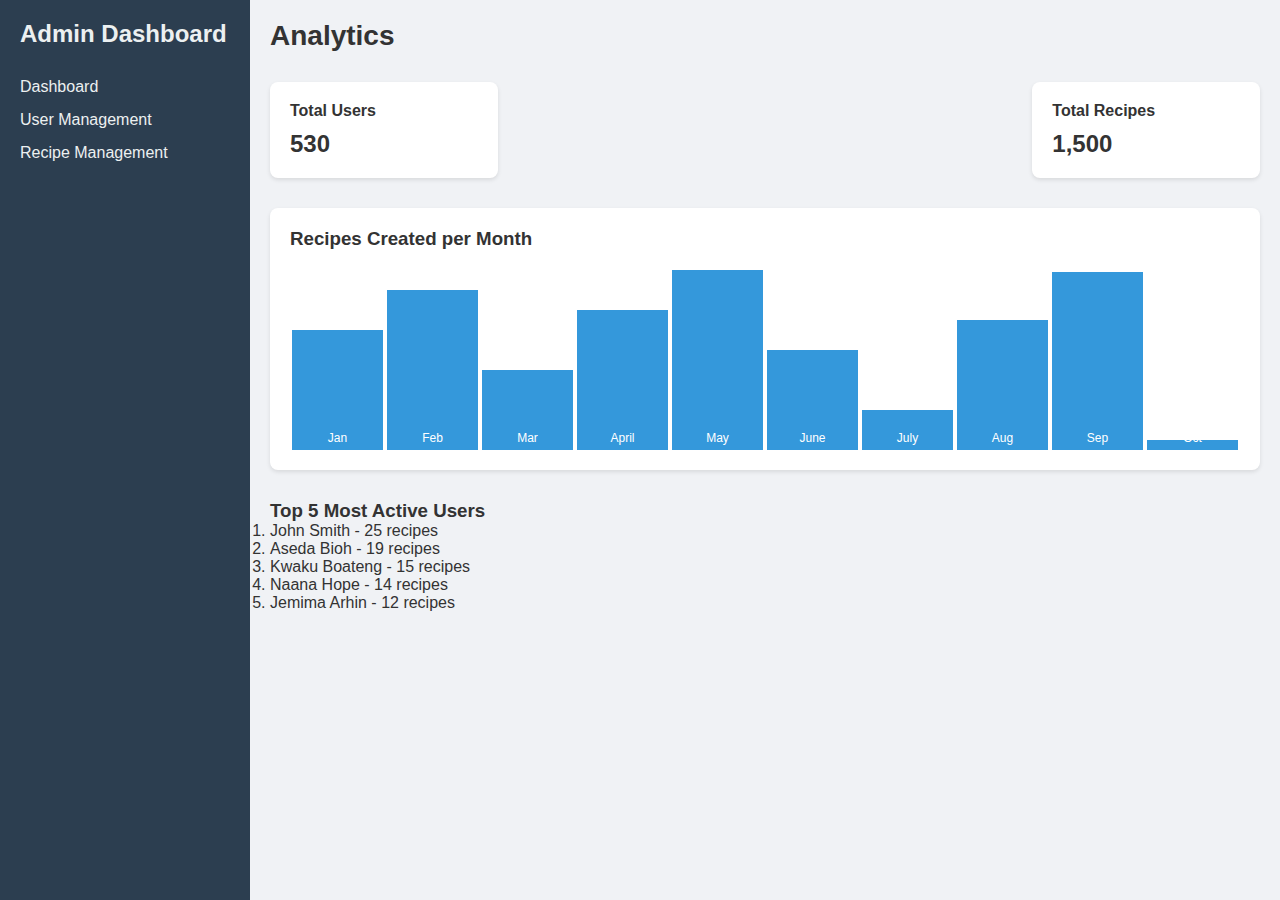
<file: dashboard.html>
<!DOCTYPE html>
<html lang="en">
<head>
    <meta charset="UTF-8">
    <meta name="viewport" content="width=device-width, initial-scale=1.0">
    <title>Admin Dashboard</title>
    <link rel="stylesheet" href="admin-styles.css">
</head>
<body>
    <div class="container">
        <aside class="sidebar">
            <h1>Admin Dashboard</h1>
            <nav>
                <ul>
                    <li><a href="dashboard.html">Dashboard</a></li>
                    <li><a href="users.html">User Management</a></li>
                    <li><a href="recipes.html">Recipe Management</a></li>
                </ul>
            </nav>
        </aside>

        <main class="main-content">
            <header class="header">
                <h2>Analytics</h2>
            </header>

            <section class="analytics-container">
                <div class="analytics-card">
                    <h3>Total Users</h3>
                    <p class="number">530</p>
                </div>
                <div class="analytics-card">
                    <h3>Total Recipes</h3>
                    <p class="number">1,500</p>
                </div>
            </section>
            <section class="chart-container">
                <h3>Recipes Created per Month</h3>
                <div class="bar-chart">
                    <div class="bar" style="height: 60%;">Jan</div>
                    <div class="bar" style="height: 80%;">Feb</div>
                    <div class="bar" style="height: 40%;">Mar</div>
                    <div class="bar" style="height: 70%;">April</div>
                    <div class="bar" style="height: 90%;">May</div>
                    <div class="bar" style="height: 50%;">June</div>
                    <div class="bar" style="height: 20%;">July</div>
                    <div class="bar" style="height: 65%;">Aug</div>
                    <div class="bar" style="height: 89%;">Sep</div>
                    <div class="bar" style="height: 5%;">Oct</div>
                </div>
            </section>
            <section class="top-users">
                <h3>Top 5 Most Active Users</h3>
                <ol>
                    <li>John Smith - 25 recipes</li>
                    <li>Aseda Bioh - 19 recipes</li>
                    <li>Kwaku Boateng - 15 recipes</li>
                    <li>Naana Hope - 14 recipes</li>
                    <li>Jemima Arhin - 12 recipes</li>
                </ol>
            </section>
        </main>
    </div>
</body>
</html>
</file>
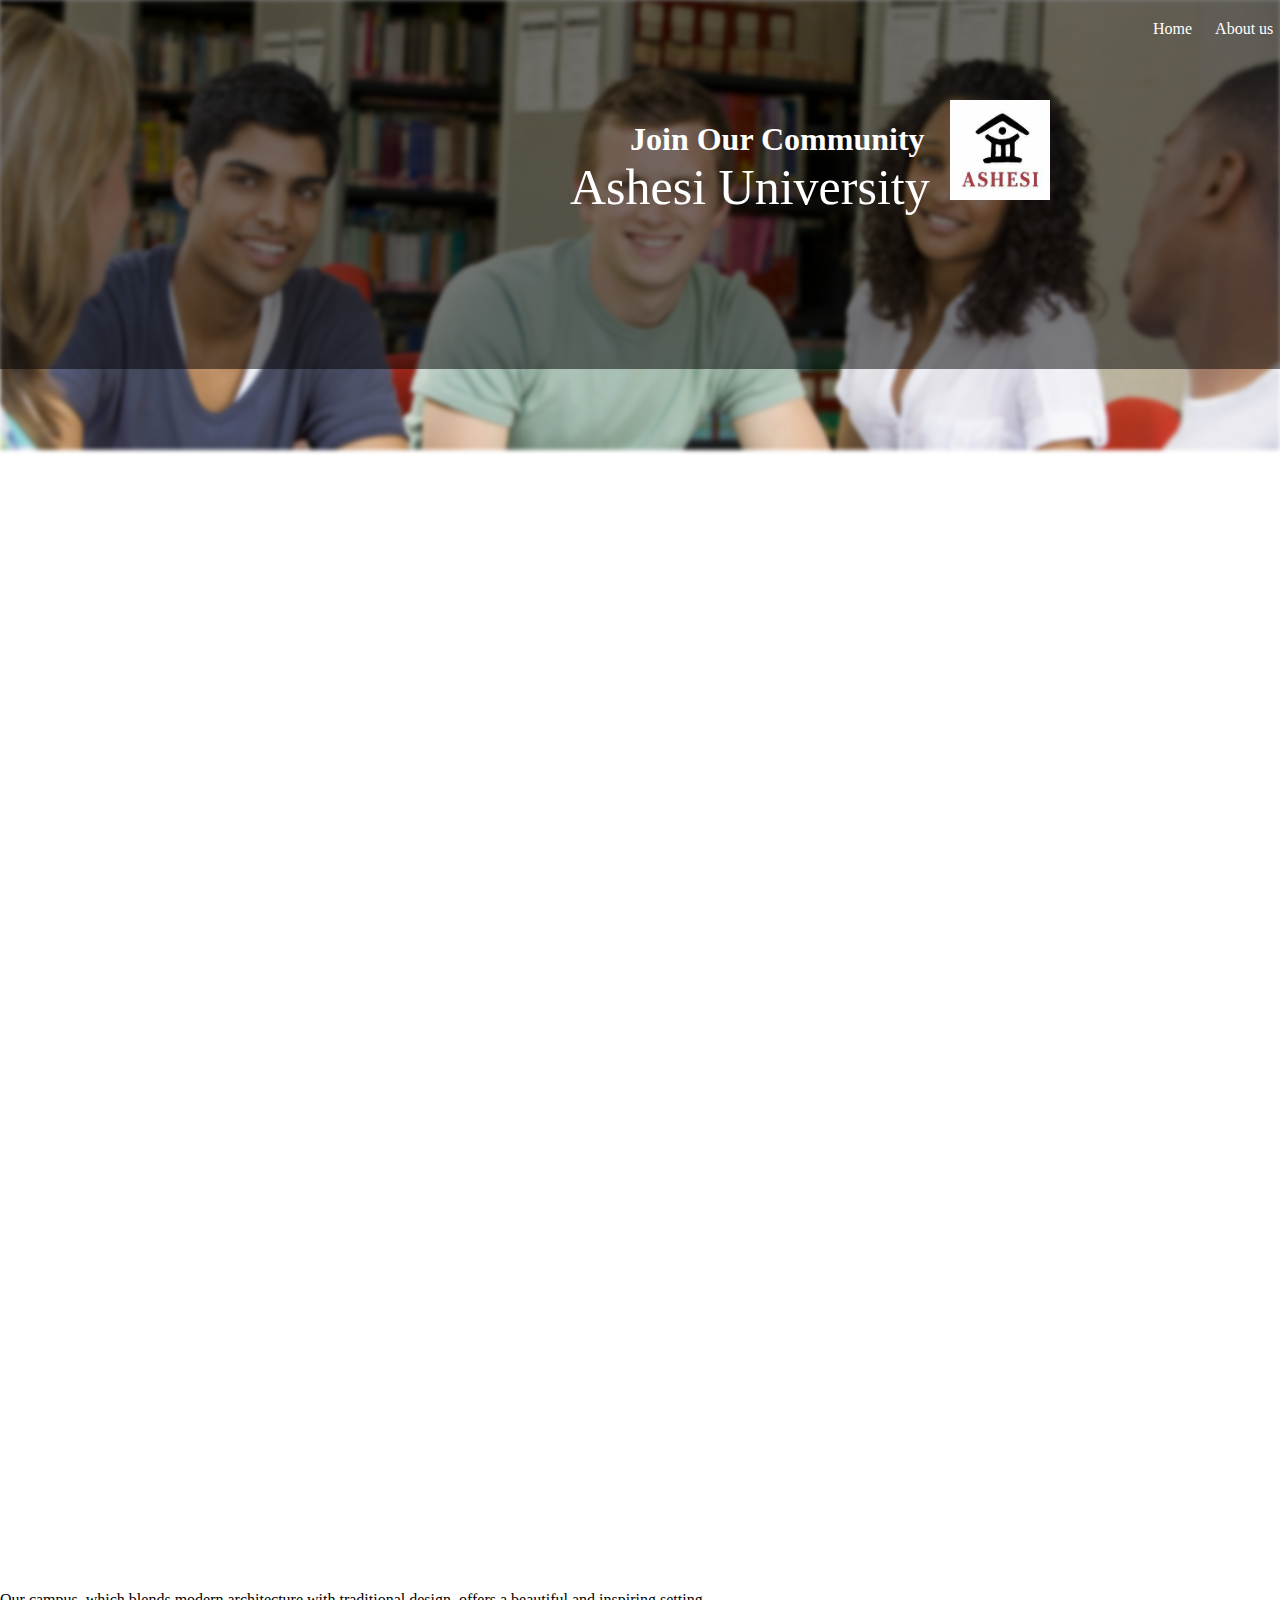
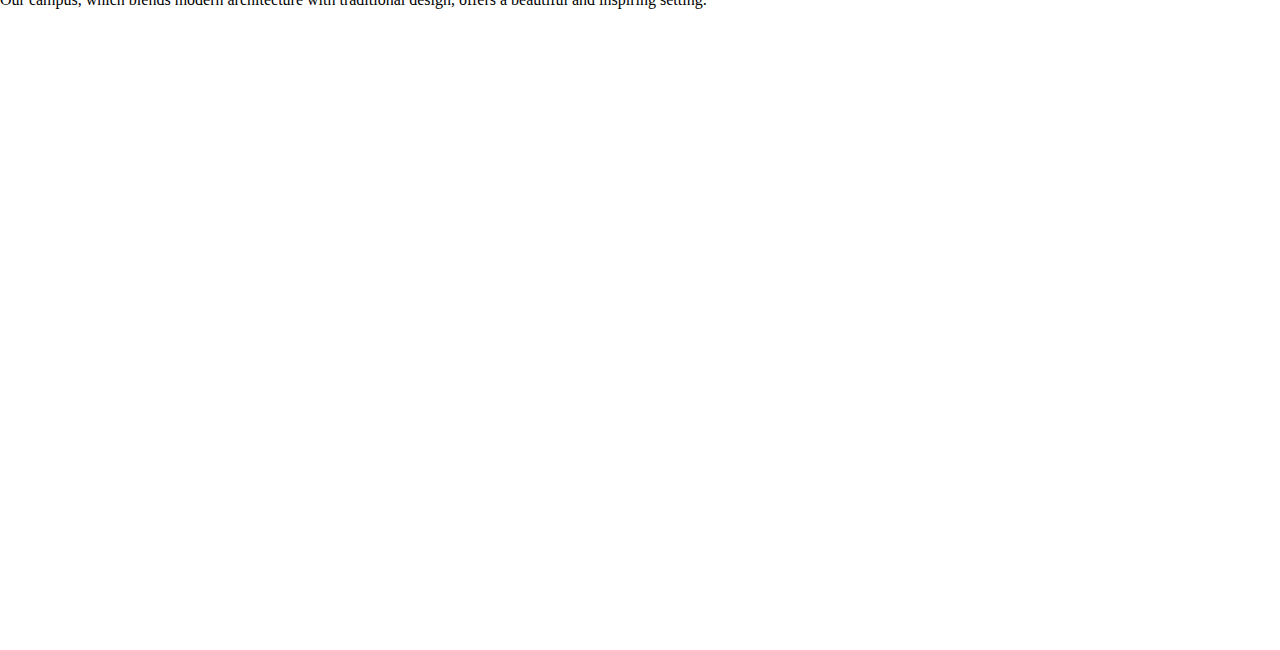
<file: in-class-exercise1.html>
<!Doctype html>
<html>
	<head>
		<meta name="viewport" content="width=device-width, initial-scale=1.0">
		<title>Home</title>
		<style>
			body {
				display:grid;
				grid-template-rows:20% 50% 25%;
				height:250vh;
				margin:0;
			}

			#header {
				grid-row-start:1;
				grid-row-end:2;
				background-image:url("header-section.jpeg");
				background-size:cover;
				background-repeat:no-repeat;
				filter:blur(2px);
				filter:contrast(10px);
				position:relative;
				z-index:-1;
			}

			#main-section {
				grid-row-start:2;
				grid-row-end:3;
			}

			#main-section {
				grid-row-start:3;
				grid-row-end:4;
				margin-top:0px;
			}

			#dark-overlay {
				margin:0;
				height:369.2px;
				grid-row-start:1;
				grid-row-end:2;
				width:1514px;
				position:absolute;
				background-color:rgba(0, 0, 0, 0.5);
			}

			nav {
				grid-row-start:1;
				grid-row-end:2;
				color:white;
				height:30px;
				width:500px;
				position:absolute;
				text-align:center;
				margin-left:1000px;
				margin-right:100px
				font-size:80px;
				margin-top:20px
			}

			#top-section-content {
				display:flex;
				position:absolute;
				color:white;
				grid-row-start:1;
				grid-row-end:2;
				margin-left:570px;
				margin-top:100px;
				width:600px;
				height:260px;
			}
		</style>
	</head>	

	<body>
		<div id="dark-overlay"></div>
		
		<div id="top-section-content">
			<section style="width:380px;">
				<h1 style="margin-bottom:0px; margin-left:60px">Join Our Community</h1>
				<span style="text-align:left; font-size:50px">Ashesi University</span>
			</section>

			<section>
				<img src="ashesi-logo.jpeg" width="100px" height="100px">
			</section>
		</div>		

		<nav>
			Home&nbsp;&nbsp;&nbsp;&nbsp;&nbsp;
			About us&nbsp;&nbsp;&nbsp;&nbsp;&nbsp;
			Contact
		</nav>

		<div id="header" >
		
		</div>

		<div id="main-section">
			<p>Our campus, which blends modern architecture with traditional design, offers a beautiful and inspiring setting.</p>
		</div>

		<div id="footer">

		</div>
	</body>
</html>
</file>
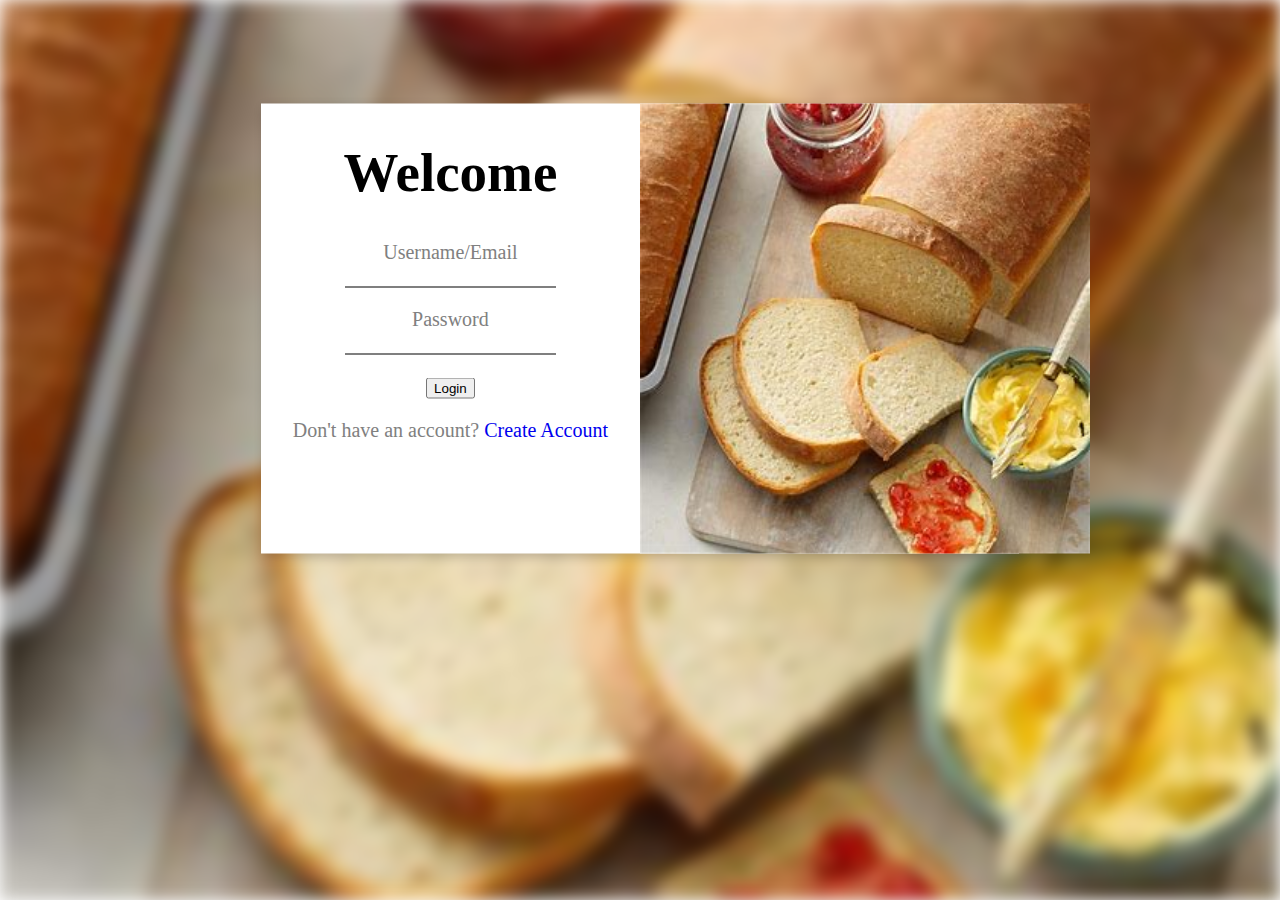
<file: login.html>
<!Doctype html>
<html>
	<head>
		<meta name="viewport" content="width=device-width, initial-scale=1.0">
		<title>login</title>

		<link rel="icon" type="image/x-icon" href="C:\Users\User\OneDrive - Ashesi University\Desktop\html stuff\icons8-cake-64.png">

		<style>
			#background-image {
			      position:absolute;
			      top:0%;
			      left:0%; 
			      background-image:url("bread-image.jpeg");
			      background-size:cover;
			      background-position: center;
			      width:100%;
			      height:100%;
			      background-color:blue;
			      z-index:-1;
			      filter:blur(8px);	
			}

			#body-container {
				display:flex;
				flex-direction:row;
				justify-content:space-evenly;
				margin-top:100px;
				background-color:white;
				margin-top:10%;
				margin-right:20%;
				margin-left:20%;
				margin-bottom:10%
				height:400px;
				box-shadow: 3px 3px 10px rgba(0, 0, 0, 0.2);
				position:relative;
				transform:translateY(-5%);
			}

			input {
				border:none;
				border-bottom:1px solid;
				outline:none;
				font-size:16px;
			}
	
			label {
				font-size:20px;
				color:grey;
			}

			a {
				text-decoration:none;
			}
		</style>
	</head>

	<body>
		<div id="background-image"></div>

		<div id="body-container">
			<section style= "text-align:center; width:50%">
				<h1 style="font-size:55px; font-family:Palatino,serif;">Welcome</h1>

				<form>
					<label>
						Username/Email <br> 
						<input type="text" id="username" height="50px" required>
					<label> <br>
				
					<p>
						<label>
							Password <br> 
							<input type="password" id="password" required>
						<label> <br>
					</p>

					<button type="submit">Login</button> <br>
				
					<p>
						Don't have an account?
						<a href="C:\Users\User\OneDrive - Ashesi University\Html Stuff\signup.html">Create Account</a>
					</p>
				</form>
			</section>

			<section style="width:50%; height:450px;">
				<img src="bread-image.jpeg" height="450px">
			</section>
		</div>
	</body>
</html>
</file>
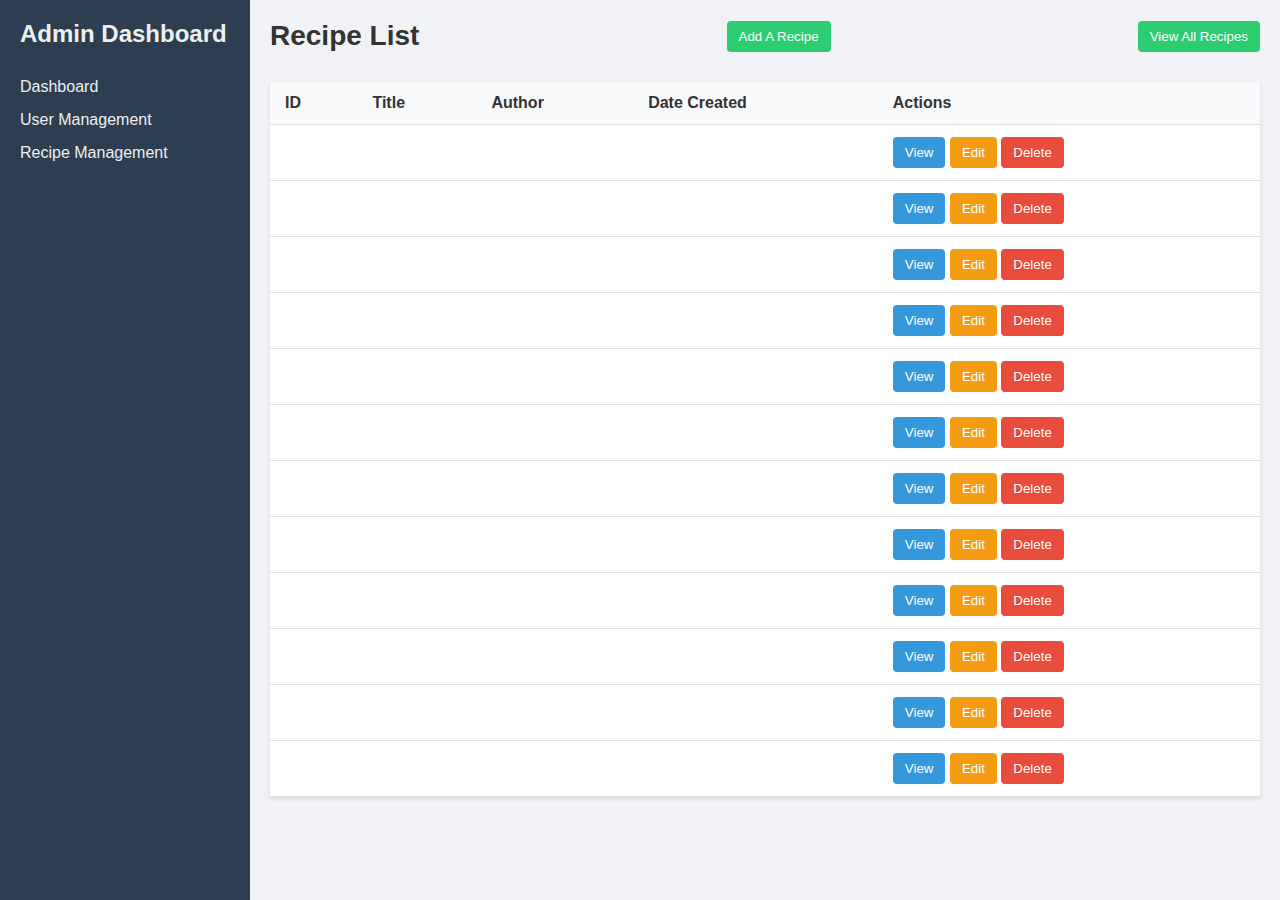
<file: recipes.html>
<!DOCTYPE html>
<html lang="en">
<head>
    <meta charset="UTF-8">
    <meta name="viewport" content="width=device-width, initial-scale=1.0">
    <title>Recipe Management - Recipe Sharing Platform</title>
    <link rel="stylesheet" href="admin-styles.css">
</head>
<body>
    <div class="container">
        <aside class="sidebar">
            <h1>Admin Dashboard</h1>
            <nav>
                <ul>
                    <li><a href="dashboard.html">Dashboard</a></li>
                    <li><a href="users.html">User Management</a></li>
                    <li><a href="recipes.html">Recipe Management</a></li>
                </ul>
            </nav>
        </aside>
        <main class="main-content">
            <header class="header">
                <h2>Recipe List</h2>
                <button onclick="showAddRecipeForm()" class="btn btn-add">Add A Recipe</button>
		<button onclick="viewAllRecipes()" class="btn btn-view-all">View All Recipes</button>
            </header>
            <table>
                <thead>
                    <tr>
                        <th>ID</th>
                        <th>Title</th>
                        <th>Author</th>
                        <th>Date Created</th>
                        <th>Actions</th>
                    </tr>
                </thead>
                <tbody>
                    <tr id="1">
                        <td></td>
                        <td></td>
                        <td></td>
                        <td></td>
                        <td>
                            <button onclick="viewRecipe(1)" class="btn btn-view">View</button>
                            <button onclick="editRecipe(1)" class="btn btn-edit">Edit</button>
                            <button onclick="deleteRecipe(1)" class="btn btn-delete">Delete</button>
                        </td>
                    </tr>
                    <tr id="2">
                        <td></td>
                        <td></td>
                        <td></td>
                        <td></td>
                        <td>
                            <button onclick="viewRecipe(2)" class="btn btn-view">View</button>
                            <button onclick="editRecipe(2)" class="btn btn-edit">Edit</button>
                            <button onclick="deleteRecipe(2)" class="btn btn-delete">Delete</button>
                        </td>
                    </tr>
                    <tr id="3">
                        <td></td>
                        <td></td>
                        <td></td>
                        <td></td>
                        <td>
                            <button onclick="viewRecipe(3)" class="btn btn-view">View</button>
                            <button onclick="editRecipe(3)" class="btn btn-edit">Edit</button>
                            <button onclick="deleteRecipe(3)" class="btn btn-delete">Delete</button>
                        </td>
                    </tr>
                    <tr id="4">
                        <td></td>
                        <td></td>
                        <td></td>
                        <td></td>
                        <td>
                            <button onclick="viewRecipe(4)" class="btn btn-view">View</button>
                            <button onclick="editRecipe(4)" class="btn btn-edit">Edit</button>
                            <button onclick="deleteRecipe(4)" class="btn btn-delete">Delete</button>
                        </td>
                    </tr>
                    <tr id="5">
                        <td></td>
                        <td></td>
                        <td></td>
                        <td></td>
                        <td>
                            <button onclick="viewRecipe(5)" class="btn btn-view">View</button>
                            <button onclick="editRecipe(5)" class="btn btn-edit">Edit</button>
                            <button onclick="deleteRecipe(5)" class="btn btn-delete">Delete</button>
                        </td>
                    </tr>
                    <tr id="6">
                        <td></td>
                        <td></td>
                        <td></td>
                        <td></td>
                        <td>
                            <button onclick="viewRecipe(6)" class="btn btn-view">View</button>
                            <button onclick="editRecipe(6)" class="btn btn-edit">Edit</button>
                            <button onclick="deleteRecipe(6)" class="btn btn-delete">Delete</button>
                        </td>
                    </tr>
                    <tr id="7">
                        <td></td>
                        <td></td>
                        <td></td>
                        <td></td>
                        <td>
                            <button onclick="viewRecipe(7)" class="btn btn-view">View</button>
                            <button onclick="editRecipe(7)" class="btn btn-edit">Edit</button>
                            <button onclick="deleteRecipe(7)" class="btn btn-delete">Delete</button>
                        </td>
                    </tr>
                    <tr id="8">
                        <td></td>
                        <td></td>
                        <td></td>
                        <td></td>
                        <td>
                            <button onclick="viewRecipe(8)" class="btn btn-view">View</button>
                            <button onclick="editRecipe(8)" class="btn btn-edit">Edit</button>
                            <button onclick="deleteRecipe(8)" class="btn btn-delete">Delete</button>
                        </td>
                    </tr>
                    <tr id="9">
                        <td></td>
                        <td></td>
                        <td></td>
                        <td></td>
                        <td>
                            <button onclick="viewRecipe(9)" class="btn btn-view">View</button>
                            <button onclick="editRecipe(9)" class="btn btn-edit">Edit</button>
                            <button onclick="deleteRecipe(9)" class="btn btn-delete">Delete</button>
                        </td>
                    </tr>
                    <tr id="10">
                        <td></td>
                        <td></td>
                        <td></td>
                        <td></td>
                        <td>
                            <button onclick="viewRecipe(10)" class="btn btn-view">View</button>
                            <button onclick="editRecipe(10)" class="btn btn-edit">Edit</button>
                            <button onclick="deleteRecipe(10)" class="btn btn-delete">Delete</button>
                        </td>
                    </tr>
                    <tr id="11">
                        <td></td>
                        <td></td>
                        <td></td>
                        <td></td>
                        <td>
                            <button onclick="viewRecipe(11)" class="btn btn-view">View</button>
                            <button onclick="editRecipe(11)" class="btn btn-edit">Edit</button>
                            <button onclick="deleteRecipe(11)" class="btn btn-delete">Delete</button>
                        </td>
                    </tr>
                    <tr id="12">
                        <td></td>
                        <td></td>
                        <td></td>
                        <td></td>
                        <td>
                            <button onclick="viewRecipe(12)" class="btn btn-view">View</button>
                            <button onclick="editRecipe(12)" class="btn btn-edit">Edit</button>
                            <button onclick="deleteRecipe(12)" class="btn btn-delete">Delete</button>
                        </td>
                    </tr>
                </tbody>
            </table>
            <div id="recipe-details" style="display:none;">
                <h2>Edit Recipe</h2>
                <form id="edit-recipe-form">
                    <input type="hidden" id="edit-recipe-id">
                    <label for="recipe-title">Title:</label>
                    <input type="text" id="recipe-title" required>
                    <label for="recipe-author">Author:</label>
                    <input type="text" id="recipe-author" required>
                    <label for="date-created">Date Created:</label>
                    <input type="date" id="date-created" required>
                    <button type="submit" class="btn btn-save">Save Recipe</button>
                </form>
            </div>
            <div id="new-recipe-details" style="display:none;">
                <h2>Add Recipe</h2>
                <form id="add-recipe-form">
                    <label for="new-recipe-title">Title:</label>
                    <input type="text" id="new-recipe-title" required>
                    <label for="new-recipe-author">Author:</label>
                    <input type="text" id="new-recipe-author" required>
                    <label for="date-created-new-recipe">Date Created:</label>
                    <input type="date" id="date-created-new-recipe" required>
                    <button type="submit" class="btn btn-add">Add Recipe</button>
                </form>
            </div>
        </main>
    </div>
    <script src="recipes-script.js"></script>
</body>
</html>
</file>
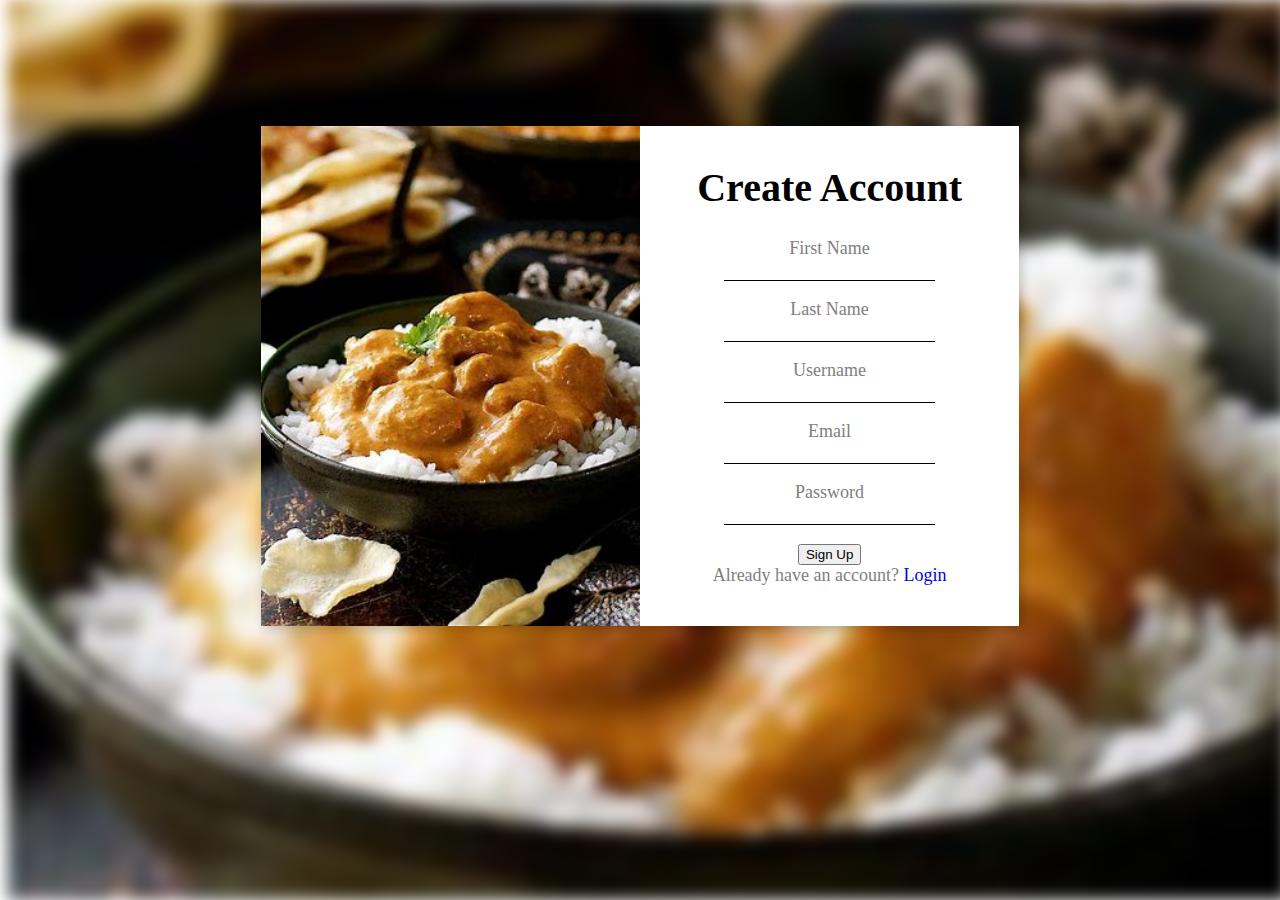
<file: signup.html>
<!Doctype html>
<html>
	<head>
		<meta name="viewport" content="width=device-width, initial-scale=1.0">
		<title>Sign Up</title>

		<link rel="icon" type="image/x-icon" href="C:\Users\User\OneDrive - Ashesi University\Desktop\html stuff\icons8-cookie-100.png">
		
		<style>
			#body-container {
				display:flex;
				flex-direction:row;
				margin-top:100px;
				background-color:white;
				margin-top:10%;
				margin-right:20%;
				margin-left:20%;
				height:500px;
				box-shadow: 3px 3px 10px rgba(0, 0, 0, 0.2);
			}

			a {
				text-decoration:none;
			}

			#content-container {
				margin-top:10%;
				height:80%;
			}

			input {
				border:none;
				border-bottom:1px solid;
				outline:none;
				font-size:16px;
			}

			#background-image {
				position:absolute;
				background-image:url("signup.jpeg");
				background-size:cover;
				background-position:center;
				width:100%;
				height:100%;
				z-index:-1;
				top:0%;
				filter:blur(8px);
			}
		</style>
	</head>

	<body>
		<div id="background-image"></div>

		<div id="body-container">
			<section style="width:50%;">
				<img src="signup.jpeg" width="100%" height="100%">
			</section>

			<section style="width:50%; height:100%; text-align:center;">
				<div id="content-container">
					<h1 style="font-size:40px;">Create Account</h1>

					<form style="font-size:18px; color:grey;">
						<label>
							First Name <br>
							<input type="text" id="username" required>
						<label> <br>

						<p>
							<label>
								Last Name <br>
								<input type="text" id="username" required>
							<label> <br>
						</p>

						<label>
							Username <br>
							<input type="text" id="username" required>
						<label> <br>
						
						<p>
							<label>
								Email <br>
								<input type="text" id="username" required>
							<label> <br>
						</p>

						<label>
							Password <br>
							<input type="password" id="password" required>
						<label> <br>
						
						<p>
							<button type="submit">Sign Up</button> <br>
			
							<span>Already have an account?</span>
							<a href="C:\Users\User\OneDrive - Ashesi University\Html Stuff\login.html">Login</a>
						</p>
					</form>
				</div>
			</section>
		</div>

	</body>
</html>
</file>
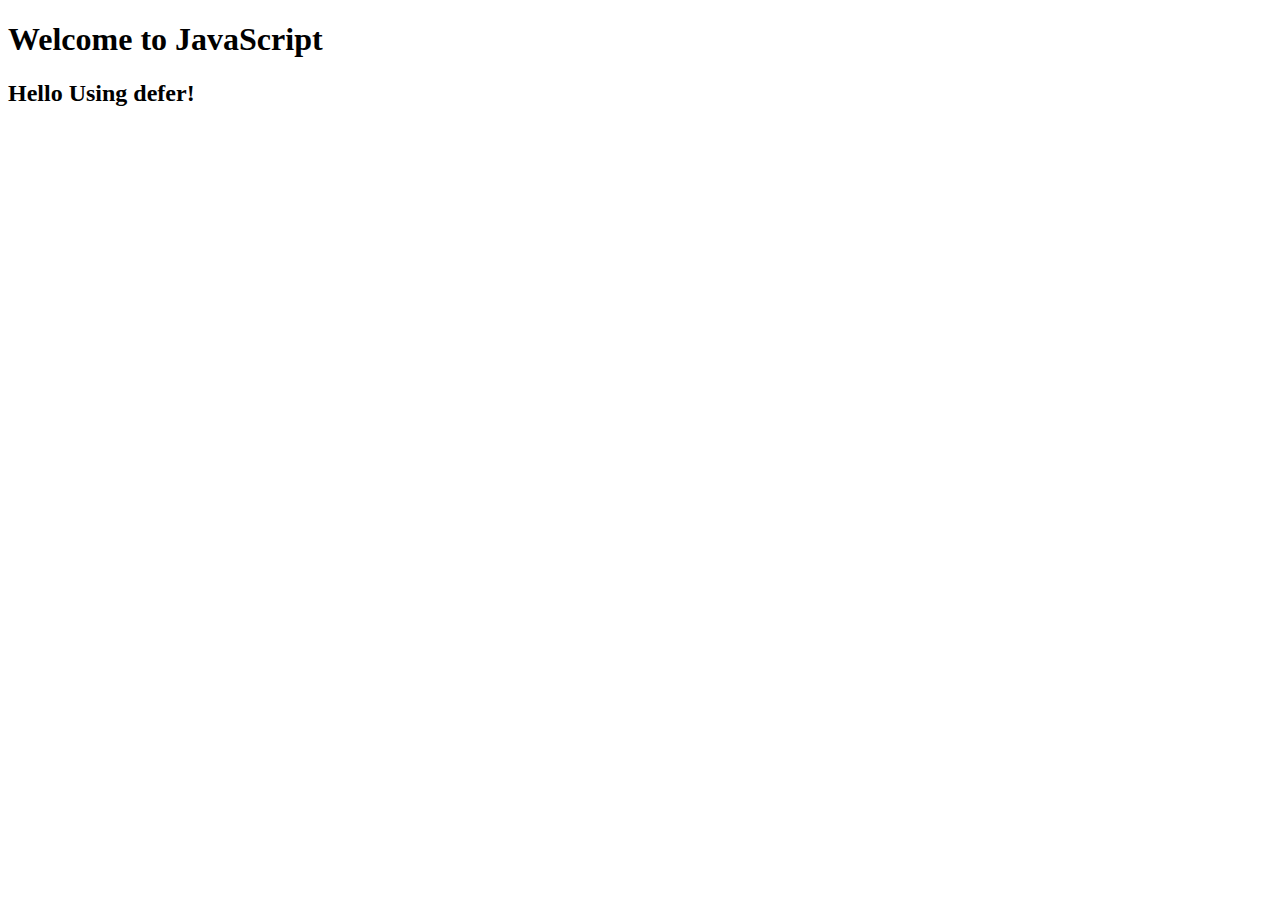
<file: Test.html>
<!Doctype html>
<html>
	<head>
		<title>JavaScript Example</title>
		<script src="placement.js" defer></script>
	</head>
	
	<body>
		<h1>Welcome to JavaScript</h1>
		<h2 id="demo">Hello World!</h2>

		<script>
			<!--document.getElementById("demo").innerHTML = "Hello from JavaScript!";-->
		</script>
	</body>
</html>
</file>
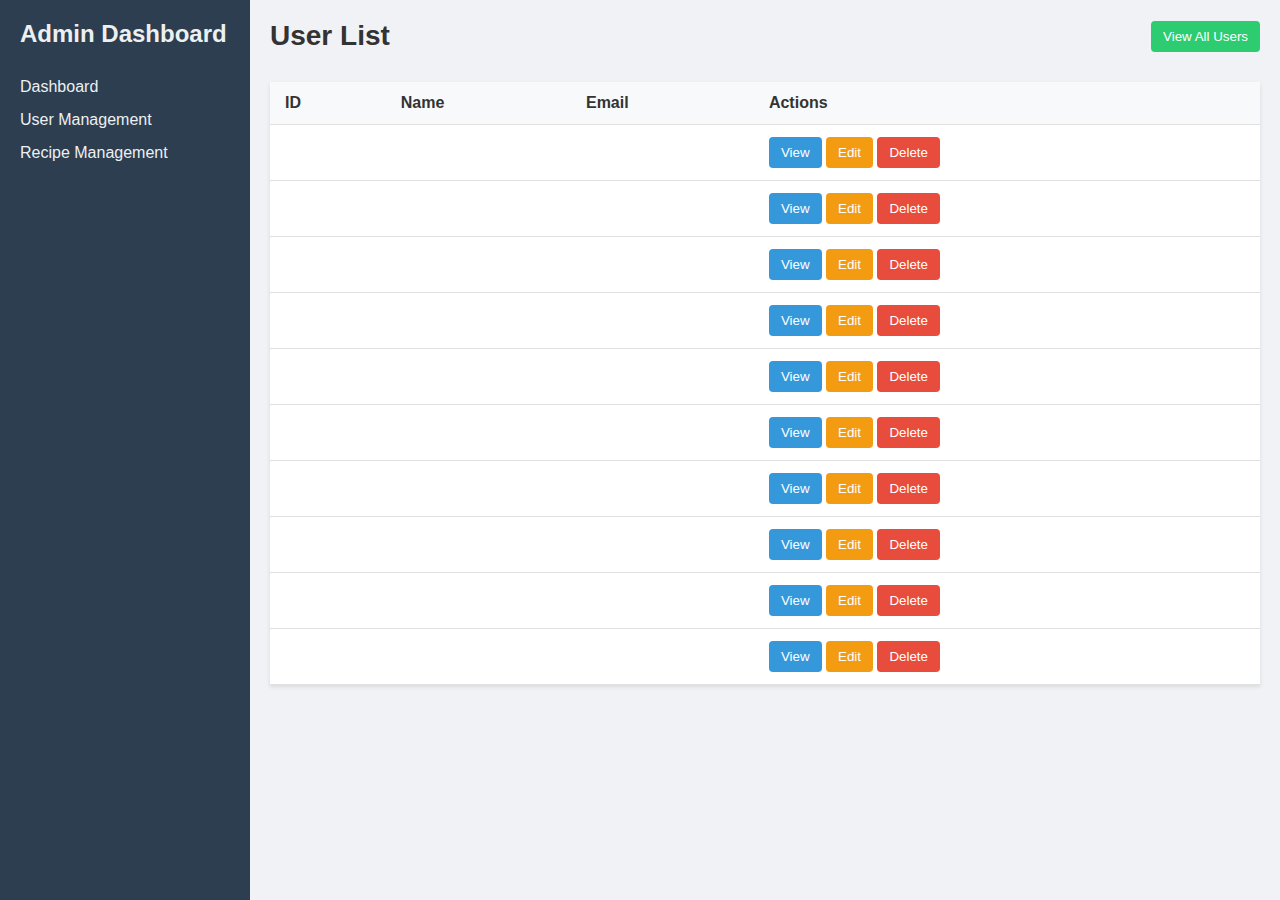
<file: users.html>
<!DOCTYPE html>
<html lang="en">
<head>
    <meta charset="UTF-8">
    <meta name="viewport" content="width=device-width, initial-scale=1.0">
    <title>User Management - Recipe Sharing Platform</title>
    <link rel="stylesheet" href="admin-styles.css">
</head>
<body>
    <div class="container">
        <aside class="sidebar">
            <h1>Admin Dashboard</h1>
            <nav>
                <ul>
                    <li><a href="dashboard.html">Dashboard</a></li>
                    <li><a href="users.html">User Management</a></li>
                    <li><a href="recipes.html">Recipe Management</a></li>
                </ul>
            </nav>
        </aside>
        <main class="main-content">
            <header class="header">
                <h2>User List</h2>
                <button onclick="viewAllUsers()" class="btn btn-view-all">View All Users</button>
            </header>
            <table>
                <thead>
                    <tr>
                        <th>ID</th>
                        <th>Name</th>
                        <th>Email</th>
                        <th>Actions</th>
                    </tr>
                </thead>
                <tbody>
                    <tr id="1">
                        <td></td>
                        <td></td>
                        <td></td>
                        <td>
                            <button onclick="viewUser(1)" class="btn btn-view">View</button>
                            <button onclick="editUser(1)" class="btn btn-edit">Edit</button>
                            <button onclick="deleteUser(1)" class="btn btn-delete">Delete</button>
                        </td>
                    </tr>
                    <tr id="2">
                        <td></td>
                        <td></td>
                        <td></td>
                        <td>
                            <button onclick="viewUser(2)" class="btn btn-view">View</button>
                            <button onclick="editUser(2)" class="btn btn-edit">Edit</button>
                            <button onclick="deleteUser(2)" class="btn btn-delete">Delete</button>
                        </td>
                    </tr>
                    <tr id="3">
                        <td></td>
                        <td></td>
                        <td></td>
                        <td>
                            <button onclick="viewUser(3)" class="btn btn-view">View</button>
                            <button onclick="editUser(3)" class="btn btn-edit">Edit</button>
                            <button onclick="deleteUser(3)" class="btn btn-delete">Delete</button>
                        </td>
                    </tr>
                    <tr id="4">
                        <td></td>
                        <td></td>
                        <td></td>
                        <td>
                            <button onclick="viewUser(4)" class="btn btn-view">View</button>
                            <button onclick="editUser(4)" class="btn btn-edit">Edit</button>
                            <button onclick="deleteUser(4)" class="btn btn-delete">Delete</button>
                        </td>
                    </tr>

                    <tr id="5">
                        <td></td>
                        <td></td>
                        <td></td>
                        <td>
                            <button onclick="viewUser(5)" class="btn btn-view">View</button>
                            <button onclick="editUser(5)" class="btn btn-edit">Edit</button>
                            <button onclick="deleteUser(5)" class="btn btn-delete">Delete</button>
                        </td>
                    </tr>

                    <tr id="6">
                        <td></td>
                        <td></td>
                        <td></td>
                        <td>
                            <button onclick="viewUser(6)" class="btn btn-view">View</button>
                            <button onclick="editUser(6)" class="btn btn-edit">Edit</button>
                            <button onclick="deleteUser(6)" class="btn btn-delete">Delete</button>
                        </td>
                    </tr>

                    <tr id="7">
                        <td></td>
                        <td></td>
                        <td></td>
                        <td>
                            <button onclick="viewUser(7)" class="btn btn-view">View</button>
                            <button onclick="editUser(7)" class="btn btn-edit">Edit</button>
                            <button onclick="deleteUser(7)" class="btn btn-delete">Delete</button>
                        </td>
                    </tr>

                    <tr id="8">
                        <td></td>
                        <td></td>
                        <td></td>
                        <td>
                            <button onclick="viewUser(8)" class="btn btn-view">View</button>
                            <button onclick="editUser(8)" class="btn btn-edit">Edit</button>
                            <button onclick="deleteUser(8)" class="btn btn-delete">Delete</button>
                        </td>
                    </tr>

                    <tr id="9">
                        <td></td>
                        <td></td>
                        <td></td>
                        <td>
                            <button onclick="viewUser(9)" class="btn btn-view">View</button>
                            <button onclick="editUser(9)" class="btn btn-edit">Edit</button>
                            <button onclick="deleteUser(9)" class="btn btn-delete">Delete</button>
                        </td>
                    </tr>

                    <tr id="10">
                        <td></td>
                        <td></td>
                        <td></td>
                        <td>
                            <button onclick="viewUser(10)" class="btn btn-view">View</button>
                            <button onclick="editUser(10)" class="btn btn-edit">Edit</button>
                            <button onclick="deleteUser(10)" class="btn btn-delete">Delete</button>
                        </td>
                    </tr>
                </tbody>
            </table>
            <div id="user-form" style="display:none;">
                <h2>Edit User</h2>
                <form id="edit-user-form">
                    <input type="hidden" id="edit-user-id">
                    <label for="edit-username">Name:</label>
                    <input type="text" id="edit-username" required>
                    <label for="edit-user-email">Email:</label>
                    <input type="email" id="edit-user-email" required>
                    <button type="submit" class="btn btn-save">Save Changes</button>
                </form>
            </div>
        </main>
    </div>
    <script src="users-script-file.js"></script>
</body>
</html>
</file>
<file: admin-styles.css>
* {
    margin: 0;
    padding: 0;
    box-sizing: border-box;
}

body {
    font-family: Arial, sans-serif;
    background-color: #f0f2f5;
    color: #333;
}

.container {
    display: flex;
}

.sidebar {
    width: 250px;
    background-color: #2c3e50;
    color: #ecf0f1;
    height: 100vh;
    padding: 20px;
}

.sidebar h1 {
    margin-bottom: 30px;
    font-size: 24px;
}

.sidebar nav ul {
    list-style-type: none;
}

.sidebar nav ul li {
    margin-bottom: 15px;
}

.sidebar nav ul li a {
    color: #ecf0f1;
    text-decoration: none;
    font-size: 16px;
    transition: color 0.3s;
}

.sidebar nav ul li a:hover {
    color: #3498db;
}

.main-content {
    flex-grow: 1;
    padding: 20px;
}

.header {
    display: flex;
    justify-content: space-between;
    align-items: center;
    margin-bottom: 30px;
}

.header h2 {
    font-size: 28px;
}

.analytics-container {
    display: flex;
    justify-content: space-between;
    margin-bottom: 30px;
}

.analytics-card {
    background-color: #fff;
    border-radius: 8px;
    padding: 20px;
    width: 23%;
    box-shadow: 0 2px 4px rgba(0,0,0,0.1);
}

.analytics-card h3 {
    font-size: 16px;
    margin-bottom: 10px;
}

.analytics-card .number {
    font-size: 24px;
    font-weight: bold;
}

.chart-container {
    background-color: #fff;
    border-radius: 8px;
    padding: 20px;
    margin-bottom: 30px;
    box-shadow: 0 2px 4px rgba(0,0,0,0.1);
}

.bar-chart {
    display: flex;
    align-items: flex-end;
    height: 200px;
}

.bar {
    flex: 1;
    margin: 0 2px;
    background-color: #3498db;
    display: flex;
    justify-content: center;
    align-items: flex-end;
    color: #fff;
    font-size: 12px;
    padding-bottom: 5px;
}

table {
    width: 100%;
    border-collapse: collapse;
    background-color: #fff;
    box-shadow: 0 2px 4px rgba(0,0,0,0.1);
}

th, td {
    padding: 12px 15px;
    text-align: left;
    border-bottom: 1px solid #e0e0e0;
}

th {
    background-color: #f8f9fa;
    font-weight: bold;
}

/* Button Styles */
.btn {
    padding: 8px 12px;
    border: none;
    border-radius: 4px;
    cursor: pointer;
    transition: background-color 0.3s;
    background-color: #2ecc71;
    color: #fff;
}

.btn-view {
    background-color: #3498db;
}

.btn-edit {
    background-color: #f39c12;
}

.btn-delete {
    background-color: #e74c3c;
}

.btn-view-all {
    background-color: #2ecc71;
}

.btn:hover {
    opacity: 0.8;
}

form {
    background-color: #fff;
    padding: 20px;
    border-radius: 8px;
    box-shadow: 0 2px 4px rgba(0,0,0,0.1);
}

form label {
    display: block;
    margin-bottom: 5px;
}

form input[type="text"],
form input[type="email"],
form input[type="date"] {
    width: 100%;
    padding: 8px;
    margin-bottom: 15px;
    border: 1px solid #ddd;
    border-radius: 4px;
}

form button[type="submit"] {
    background-color: #2ecc71;
    color: #fff;
    border: none;
    padding: 10px 15px;
    border-radius: 4px;
    cursor: pointer;
}

@media (max-width: 768px) {
    .container {
        flex-direction: column;
    }

    .sidebar {
        width: 100%;
        height: auto;
    }

    .analytics-container {
        flex-wrap: wrap;
    }

    .analytics-card {
        width: 48%;
        margin-bottom: 15px;
    }
}
</file>
